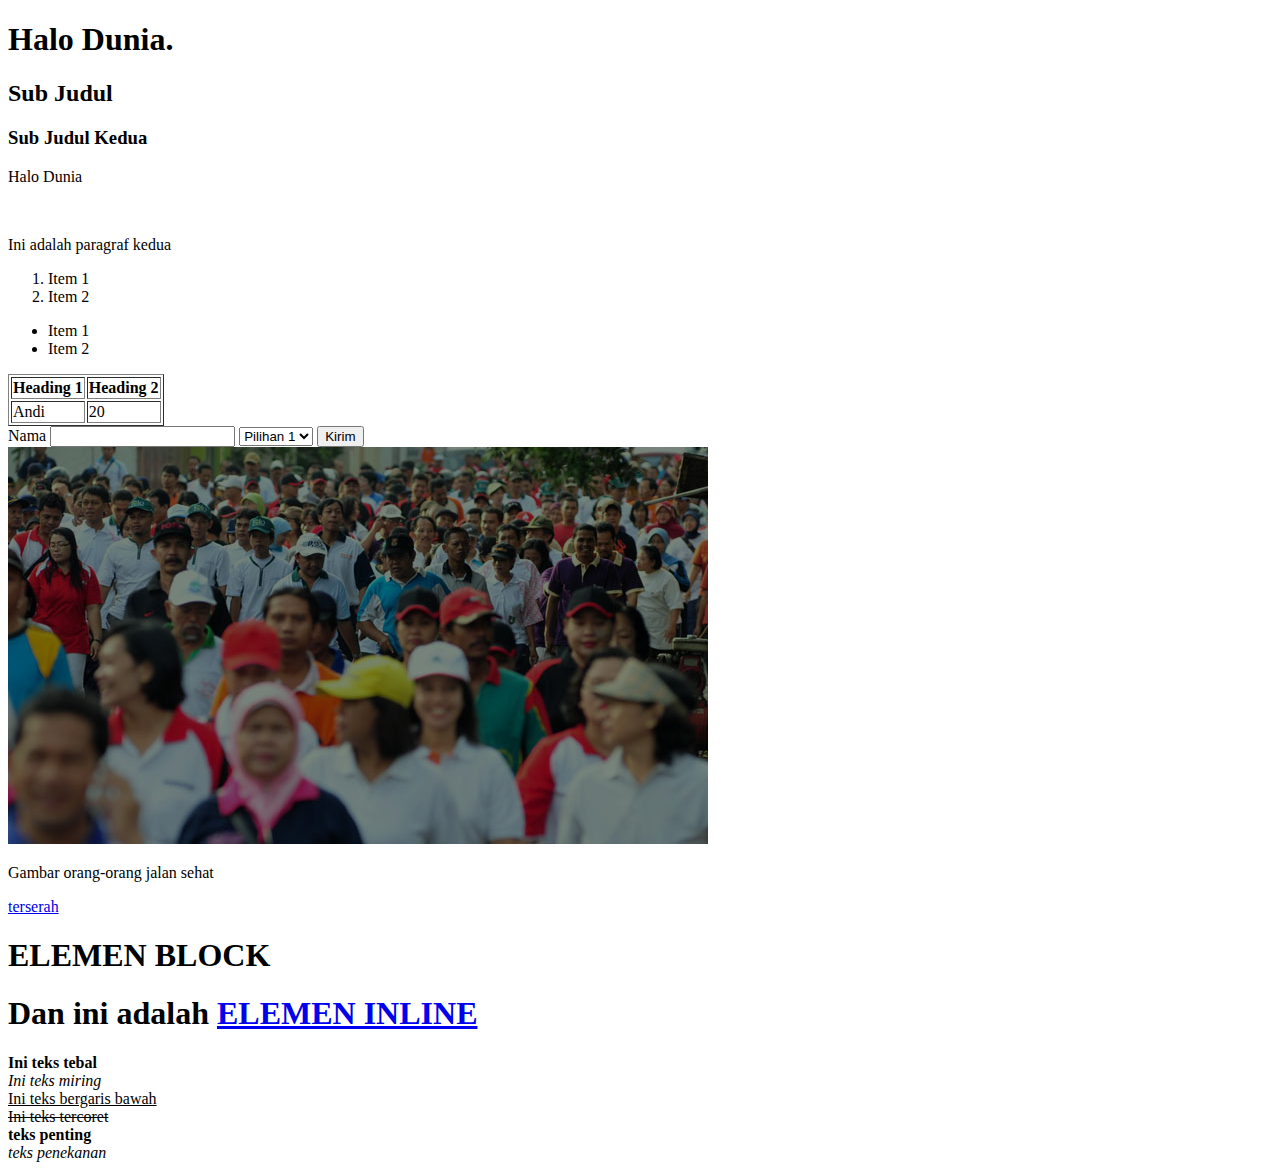
<file: index.html>
<!DOCTYPE html>
<html>
<head>
    <title>Document</title>
</head>
<body>
    <h1>Halo Dunia.</h1>
    <h2>Sub Judul</h2>
    <h3>Sub Judul Kedua</h3>
    <p>Halo Dunia</p>
    <br>
    <p>Ini adalah paragraf kedua</p>

    <ol>
        <li>Item 1</li>
        <li>Item 2</li>
    </ol>

    <ul>
        <li>Item 1</li>
        <li>Item 2</li>
    </ul>

    <table border = "Solid black">
        <tr>
            <th>Heading 1</th>
            <th>Heading 2</th>
        </tr>
        <tr>
            <td>Andi</td>
            <td>20</td>
        </tr>
    </table>

    <form action = "/submit">
        <label for = "name">Nama</label>
        <input type = "text" id = "name" name = "name">
        <select name = "" id = "">
            <option value = "1">Pilihan 1</option>
            <option value = "2">Pilihan 2</option>
        </select>
        <button type = "submit">Kirim</button>
    </form>

    <img src = "people.png" alt = "Gambar orang-orang jalan sehat">
    <p>Gambar orang-orang jalan sehat</p>

    <a href="https://in.pinterest.com/pin/796292777869789248/">terserah</a>

    <h1>ELEMEN BLOCK</h1>
    <h1>Dan ini adalah <a href="https://in.pinterest.com/pin/796292777869789248/">ELEMEN INLINE</a></h1>

    <b>Ini teks tebal</b> <br>
    <i>Ini teks miring</i> <br>
    <u>Ini teks bergaris bawah</u> <br>
    <s>Ini teks tercoret</s> <br>
    <strong>teks penting</strong> <br>
    <em>teks penekanan</em>
</body>
</html>
</file>
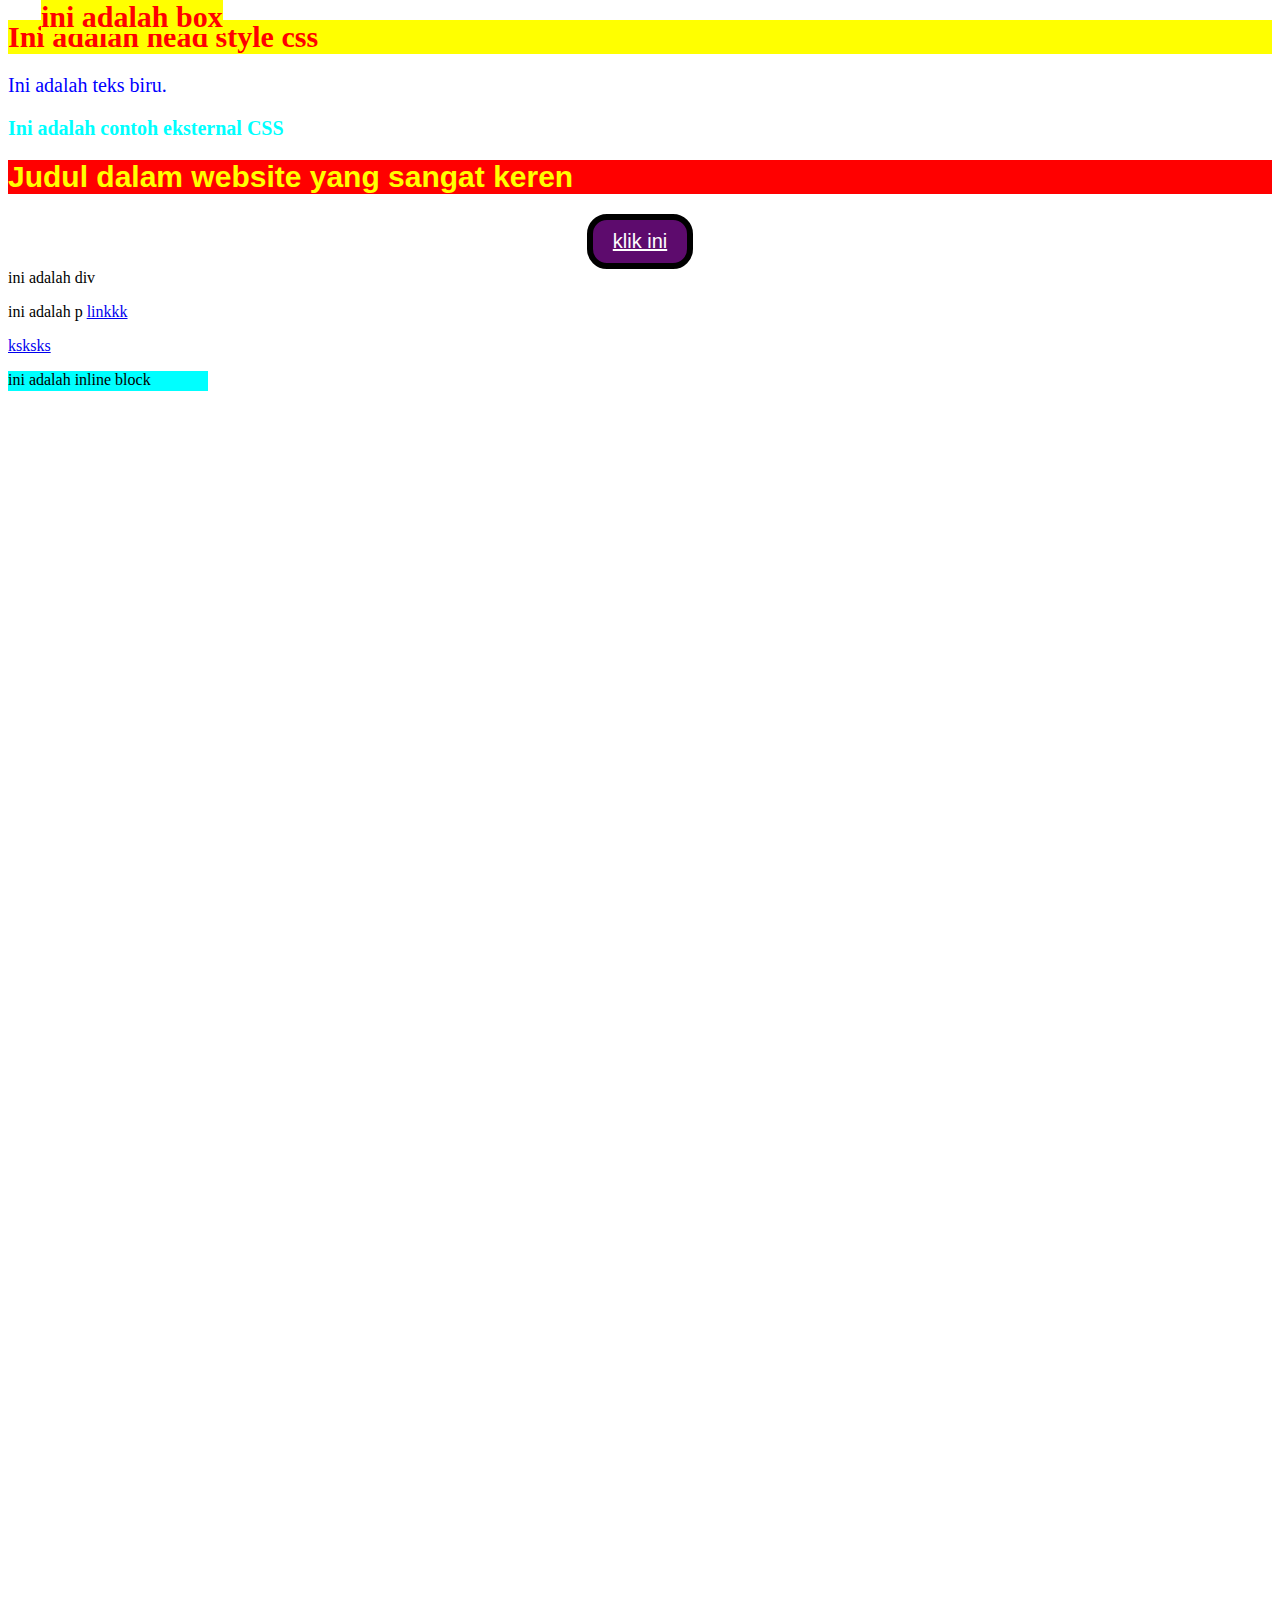
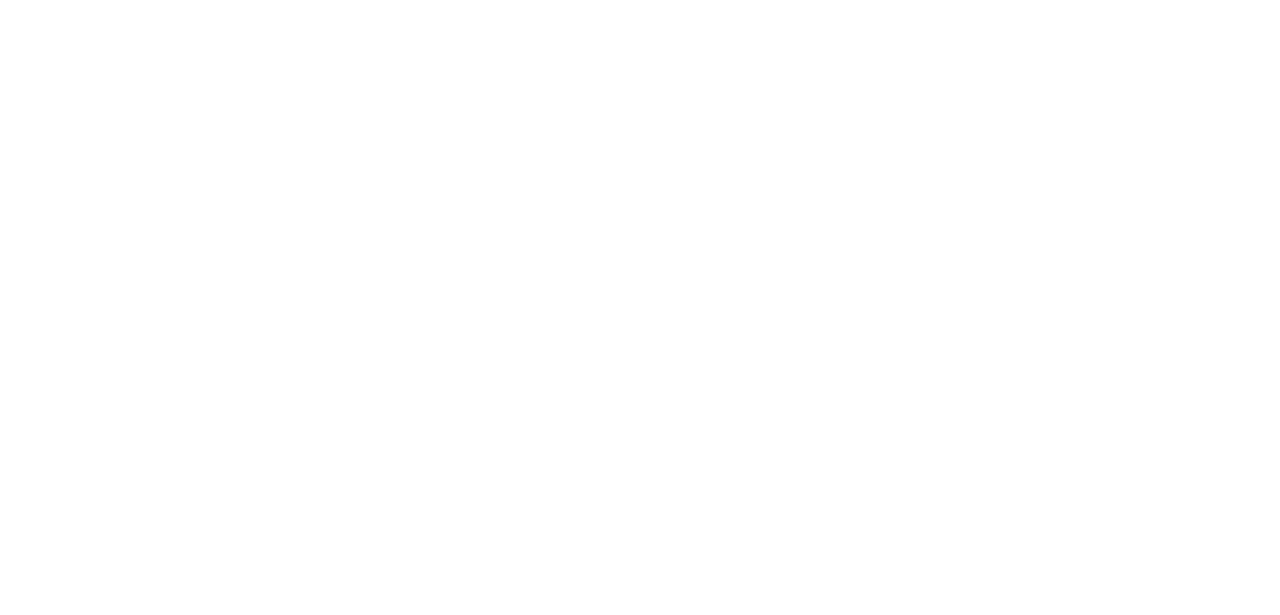
<file: css.html>
<!DOCTYPE html>
<html lang="en">
<head>
    <meta charset="UTF-8">
    <meta name="viewport" content="width=device-width, initial-scale=1.0">
    <title>Belajar CSS</title>
    <style>
        h1 {
            color: red;
            font-size: 30px;
            background-color: yellow;
        }
        h2 {
            color: blue;
            font-size: 25px;
        }
    </style>
    <link rel="stylesheet" href="./style.css">
</head>
<body>
    <h1>Ini adalah head style css</h1>
    <p style="color: blue; font-size: 20px;">Ini adalah teks biru.</p>
    <h2>Ini adalah contoh eksternal CSS</h2>
    <div class="ineru">
        <h1 class="highlight" id="title">Judul dalam website yang sangat keren</h1>
    </div>

    <p class = "button-keren">
        klik ini
    </p>
    
    <div>
        ini adalah div
        <p>ini adalah p <a href="s">linkkk</a></p>
        <a href="S">ksksks</a>
        <br>
        <p class="inline-block">ini adalah inline block</p>
    </div>

    <div class = "container">
        <div class ="box" style>
            <h1 class="text-fixed">ini adalah box</h1>
        </div>
    </div>
    <div class="layar"></div>
    <div class="layar"></div>
</body>
</html>
</file>
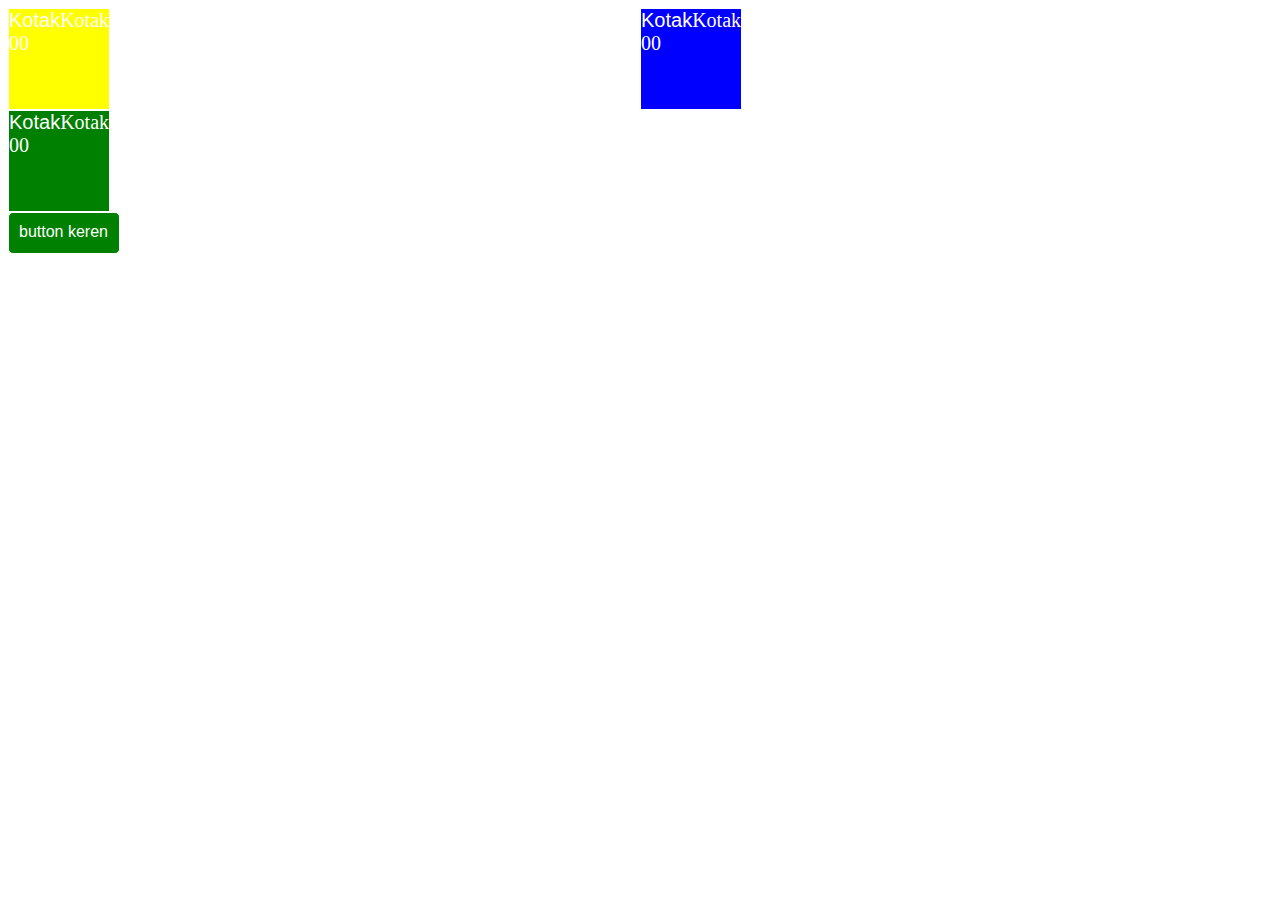
<file: grid.html>
<!DOCTYPE html>
<html lang="en">
<head>
    <meta charset="UTF-8">
    <meta name="viewport" content="width=device-width, initial-scale=1.0">
    <title>Document</title>
    <link rel="stylesheet" href="grid.css">
</head>
<body>
    <!-- <div class = "container">
        <div class = "kotak"></div>
        <div class = "kotak-2"></div>
        <div class = "kotak-2"></div>
        <div class = "kotak"></div>
        <div class = "kotak"></div>
        <div class = "kotak-2"></div>
    </div> -->
    <div class = "container">
        <div class = "kotak"></div>
        <div class = "kotak"></div>
        <div class = "kotak"></div>
    </div>
    <div class = "button-keren">
        button keren
    </div>
</body>
</html>
</file>
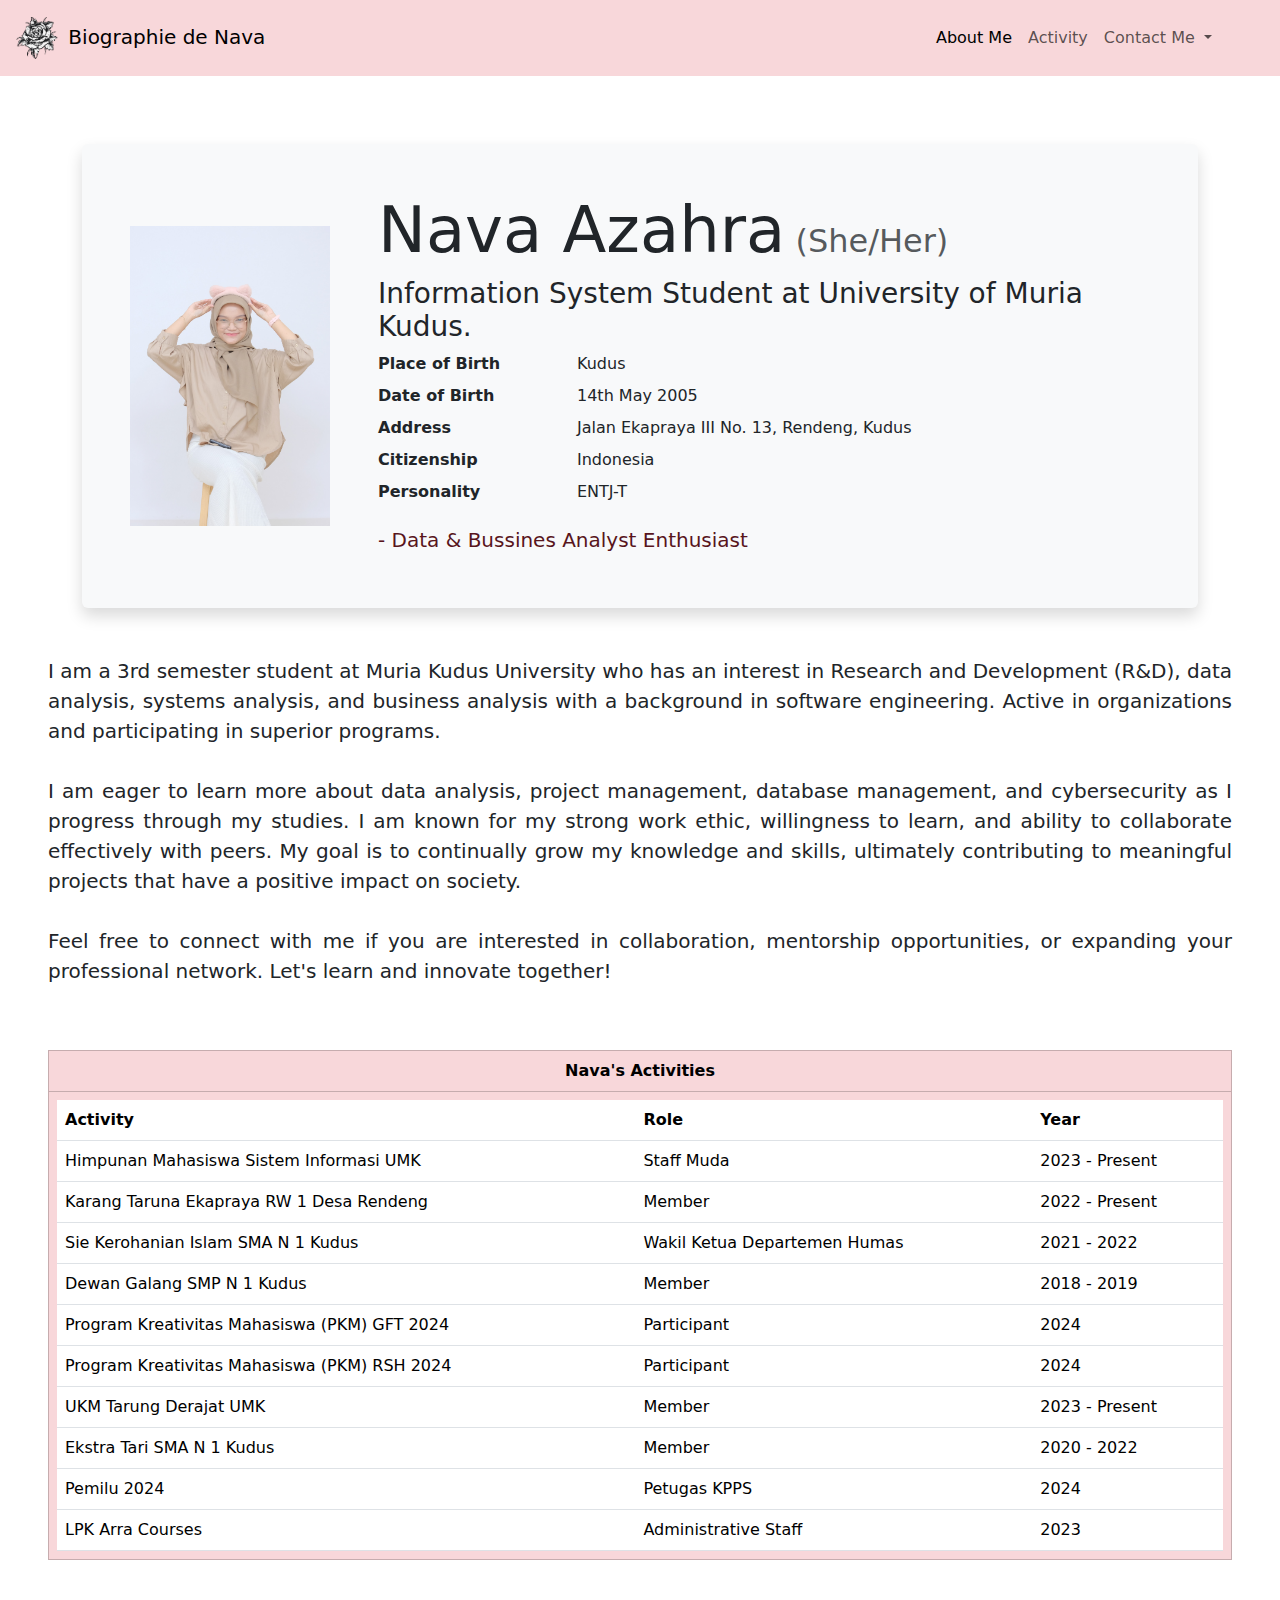
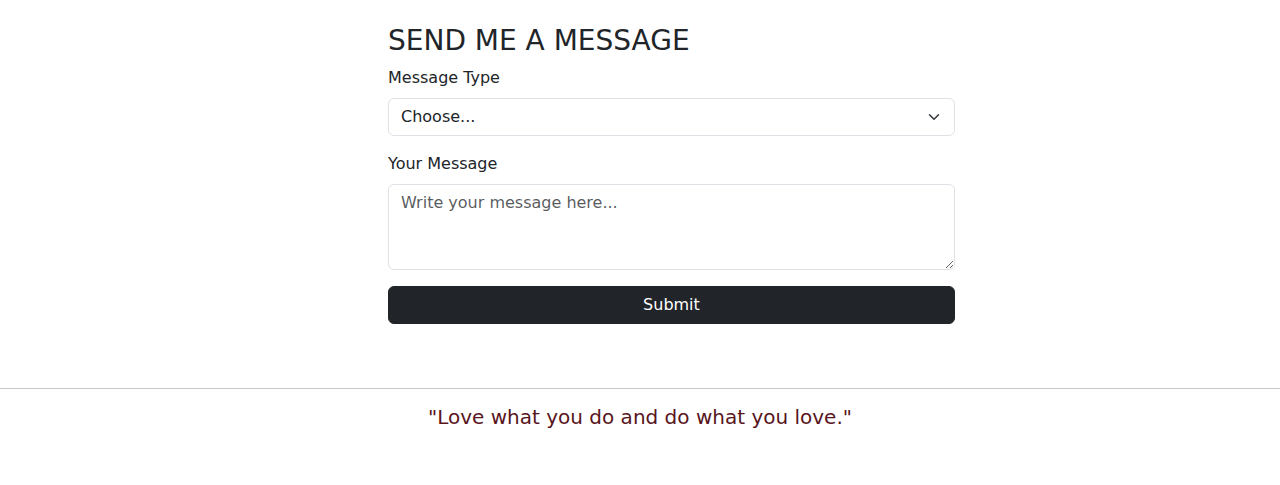
<file: projectNava.html>
<!DOCTYPE html>
<html lang="en">
<head>
    <meta charset="UTF-8">
    <meta name="viewport" content="width=device-width, initial-scale=1.0">
    <title>Biographie de Nava</title>
    <link rel="stylesheet" href="./bootstrap/bootstrap-5.3.3-dist/css/bootstrap.min.css">
    <style>
      .small-text {
          font-size: 0.5em;
      }
      .text-justify {
            text-align: justify;
      }
  </style>
</head>
    <body>
        <nav class="navbar navbar-expand-lg bg-danger-subtle fixed-top">
            <div class="container-fluid">
              <a class="navbar-brand" href="#">
                <img src="rose.png" width="50">
                Biographie de Nava
              </a>
              <button class="navbar-toggler" type="button" data-bs-toggle="collapse" data-bs-target="#navbarNav" aria-controls="navbarNav" aria-expanded="false" aria-label="Toggle navigation">
                <span class="navbar-toggler-icon"></span>
              </button>
              <div class="collapse navbar-collapse" id="navbarNav">
                <ul class="navbar-nav ms-auto mb-0 me-md-5">
                  <li class="nav-item">
                    <a class="nav-link active" aria-current="page" href="">About Me</a>
                  </li>
                  <li class="nav-item">
                    <a class="nav-link" href="#activity">Activity</a>
                  </li>
                  <li class="nav-item dropdown">
                    <a class="nav-link dropdown-toggle" href="#" role="button" data-bs-toggle="dropdown" aria-expanded="false">
                      Contact Me
                    </a>
                    <ul class="dropdown-menu">
                      <li><a class="dropdown-item" href="https://wa.me/qr/PSQBXBAIQ25GJ1"><img src="whatsap.png" width="35">    Whatsapp</a></li>
                      <li><a class="dropdown-item" href="https://www.instagram.com/navzhr?utm_source=qr"><img src="insta.png" width="35">    Instagram</a></li>
                      <li><a class="dropdown-item" href="https://www.linkedin.com/in/navaazahra/"><img src="in.png" width="35">    Linkedin</a></li>
                    </ul>
                  </li>
                </ul>
              </div>
            </div>
          </nav>
        <br><br><br><br>

        <div class="container mt-5">
        <div class="shadow p-5 mb-5 bg-body-tertiary rounded d-flex align-items-center">
          <img src="foto.JPG" alt="" width="200" class="me-5">
          <div>
            <h1 class="display-3">Nava Azahra<small class="text-muted small-text"> (She/Her)</small></h1>
            <h1 class="h3">
              Information System Student at University of Muria Kudus.</h1>
              <dl class="row">
                <dt class="col-sm-3">Place of Birth</dt>
                <dd class="col-sm-9">Kudus</dd>

                <dt class="col-sm-3">Date of Birth</dt>
                <dd class="col-sm-9">14th May 2005</dd>

                <dt class="col-sm-3">Address</dt>
                <dd class="col-sm-9">Jalan Ekapraya III No. 13, Rendeng, Kudus</dd>

                <dt class="col-sm-3">Citizenship</dt>
                <dd class="col-sm-9">Indonesia</dd>
                
                <dt class="col-sm-3">Personality</dt>
                <dd class="col-sm-9">ENTJ-T</dd>
              </dl>
            <p class="h5 text-danger-emphasis">- Data & Bussines Analyst Enthusiast</p>
          </div>
        </div>
      </div>
        
        <p class="lead mx-5 text-justify">
        I am a 3rd semester student at Muria Kudus University who has an interest in Research and Development (R&D), data analysis, systems analysis, and business analysis 
        with a background in software engineering. Active in organizations and participating in superior programs.        
        <br><br> I am eager to learn more about data analysis, project management, database management, and cybersecurity as I progress through my studies.
        I am known for my strong work ethic, willingness to learn, and ability to collaborate effectively with peers. My goal is to continually grow my knowledge and skills, ultimately contributing to meaningful projects that have a positive impact on society.

        <br><br>Feel free to connect with me if you are interested in collaboration, mentorship opportunities, or expanding your professional network. Let's learn and innovate together!</p>
        </p>

        <div id="activity" class="d-flex justify-content-center">
        <table class="table table-danger table-bordered mt-5 mx-5">
          <thead>
              <tr>
                  <th colspan="4" class="text-center">Nava's Activities</th>
              </tr>
          </thead>
          <tbody>
              <tr>
                  <td colspan="4">
                      <table class="table mb-0">
                          <thead>
                              <tr>
                                  <th>Activity</th>
                                  <th>Role</th>
                                  <th>Year</th>
                              </tr>
                          </thead>
                          <tbody>
                              <tr>
                                  <td>Himpunan Mahasiswa Sistem Informasi UMK</td>
                                  <td>Staff Muda</td>
                                  <td>2023 - Present</td>
                              </tr>
                              <tr>
                                  <td>Karang Taruna Ekapraya RW 1 Desa Rendeng</td>
                                  <td>Member</td>
                                  <td>2022 - Present</td>
                              </tr>
                              <tr>
                                  <td>Sie Kerohanian Islam SMA N 1 Kudus</td>
                                  <td>Wakil Ketua Departemen Humas</td>
                                  <td>2021 - 2022</td>
                              </tr>
                              <tr>
                                <td>Dewan Galang SMP N 1 Kudus</td>
                                <td>Member</td>
                                <td>2018 - 2019</td>
                            </tr>
                            <tr>
                              <td>Program Kreativitas Mahasiswa (PKM) GFT 2024</td>
                              <td>Participant</td>
                              <td>2024</td>
                            </tr>
                            <tr>
                              <td>Program Kreativitas Mahasiswa (PKM) RSH 2024</td>
                              <td>Participant</td>
                              <td>2024</td>
                            </tr>
                            <tr>
                              <td>UKM Tarung Derajat UMK</td>
                              <td>Member</td>
                              <td>2023 - Present</td>
                            </tr>
                            <tr>
                              <td>Ekstra Tari SMA N 1 Kudus</td>
                              <td>Member</td>
                              <td>2020 - 2022</td>
                            </tr>
                            <tr>
                              <td>Pemilu 2024</td>
                              <td>Petugas KPPS</td>
                              <td>2024</td>
                            </tr>
                            <tr>
                              <td>LPK Arra Courses</td>
                              <td>Administrative Staff</td>
                              <td>2023</td>
                            </tr>
                          </tbody>
                      </table>
                  </td>
              </tr>
          </tbody>
        </table>
        </div>

        <div class="mx-auto p-5" style= "max-width: 600px;">
          <h3>SEND ME A MESSAGE</h3>
          <div class="mb-3">
              <label for="messageType" class="form-label">Message Type</label>
              <select class="form-select" id="messageType" style="width: 15cm;">
                  <option selected>Choose...</option>
                  <option value="Komentar">Comment</option>
                  <option value="Kritik">Criticism</option>
                  <option value="Saran">Suggestion</option>
              </select>
          </div>
          <div class="mb-3">
              <label for="messageContent" class="form-label">Your Message</label>
              <textarea class="form-control" id="messageContent" style="width: 15cm;" rows="3" placeholder="Write your message here..."></textarea>
          </div>
          <button type="button" class="btn btn-dark" style="width: 15cm;">Submit</button>
        </div>
        
        <div class="quote-section">
          <hr>
          <h5 class="d-flex justify-content-center text-danger-emphasis">"Love what you do and do what you love."</h5>
        </div>
  <br><br>
        <script src="https://cdn.jsdelivr.net/npm/bootstrap@5.3.3/dist/js/bootstrap.bundle.min.js" integrity="sha384-YvpcrYf0tY3lHB60NNkmXc5s9fDVZLESaAA55NDzOxhy9GkcIdslK1eN7N6jIeHz" crossorigin="anonymous"></script>
    </body>
</html>
</file>
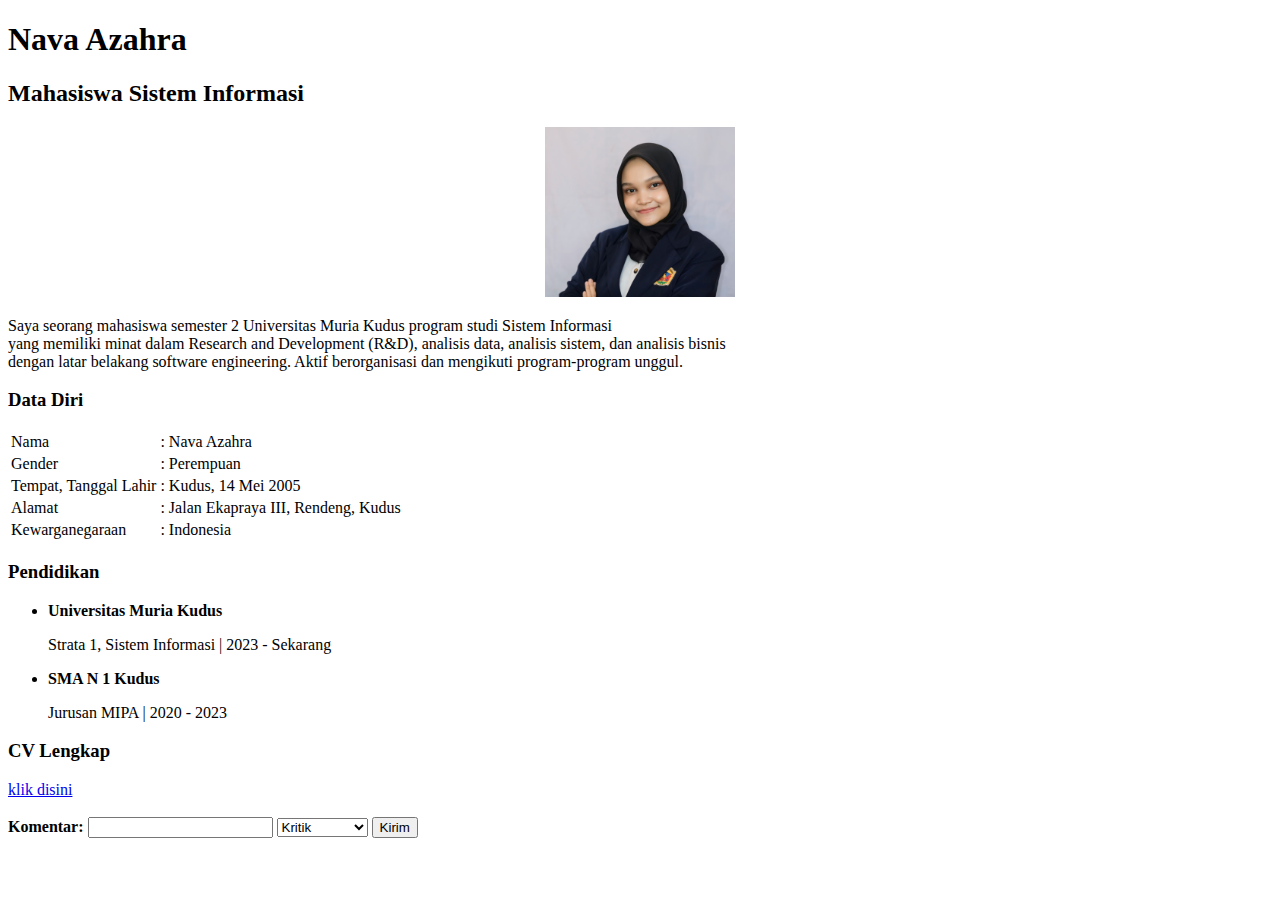
<file: task.html>
<!DOCTYPE html>
<html>
<head>
    <meta charset="UTF-8">
    <meta name="viewport" content="width=device-width, initial-scale=1.0">
    <title>BIODATA</title>
</head>
<body>
    <h1> Nava Azahra </h1>
    <h2> Mahasiswa Sistem Informasi </h2>
<center>
    <img src="nava.jpeg" alt="" width="15%" height="15%">
</center>
    <p>Saya seorang mahasiswa semester 2 Universitas Muria Kudus program studi Sistem Informasi 
        <br> yang memiliki minat dalam Research and Development (R&D), analisis data, analisis sistem, dan analisis bisnis 
        <br> dengan latar belakang software engineering. Aktif berorganisasi dan mengikuti program-program unggul.</p>
    <h3> Data Diri </h3>
    <table>
        <tr>
            <td>Nama</td>
            <td>: Nava Azahra</td>
        </tr>
        <tr>    
            <td>Gender</td>
            <td>: Perempuan</td>
        </tr>
        <tr>
            <td>Tempat, Tanggal Lahir</td>
            <td>: Kudus, 14 Mei 2005</td>
        </tr>
        <tr>
            <td>Alamat</td>
            <td>: Jalan Ekapraya III, Rendeng, Kudus</td>
        </tr>
        <tr>
            <td>Kewarganegaraan</td>
            <td>: Indonesia</td>
        </tr>
    </table>

    <h3> Pendidikan </h3>
    <ul>
        <li><b>Universitas Muria Kudus</b></li>
        <p>Strata 1, Sistem Informasi | 2023 - Sekarang</p>
        <li> <b>SMA N 1 Kudus</b></li>
        <p>Jurusan MIPA | 2020 - 2023</p>
    </ul>

    <h3> CV Lengkap </h3>
    <a href="https://www.figma.com/design/NQLPW9jCucBBngJs1Wmdik/CV-Nava?node-id=0-1&t=L7MqJwyYSyIhb49X-1" >klik disini</a>
    <br>
    <br>
    <form action="/submit">
        <label for="comment"><b>Komentar:</b></label>
        <input type="text" id="comment" comment="comment">
        <select name="" id="">
            <option value="1">Kritik</option>
            <option value="2">Saran</option>
            <option value="2">Pertanyaan</option>
        </select>
        <button type="submit">Kirim</button>
    </form>
</body>
</html>
</file>
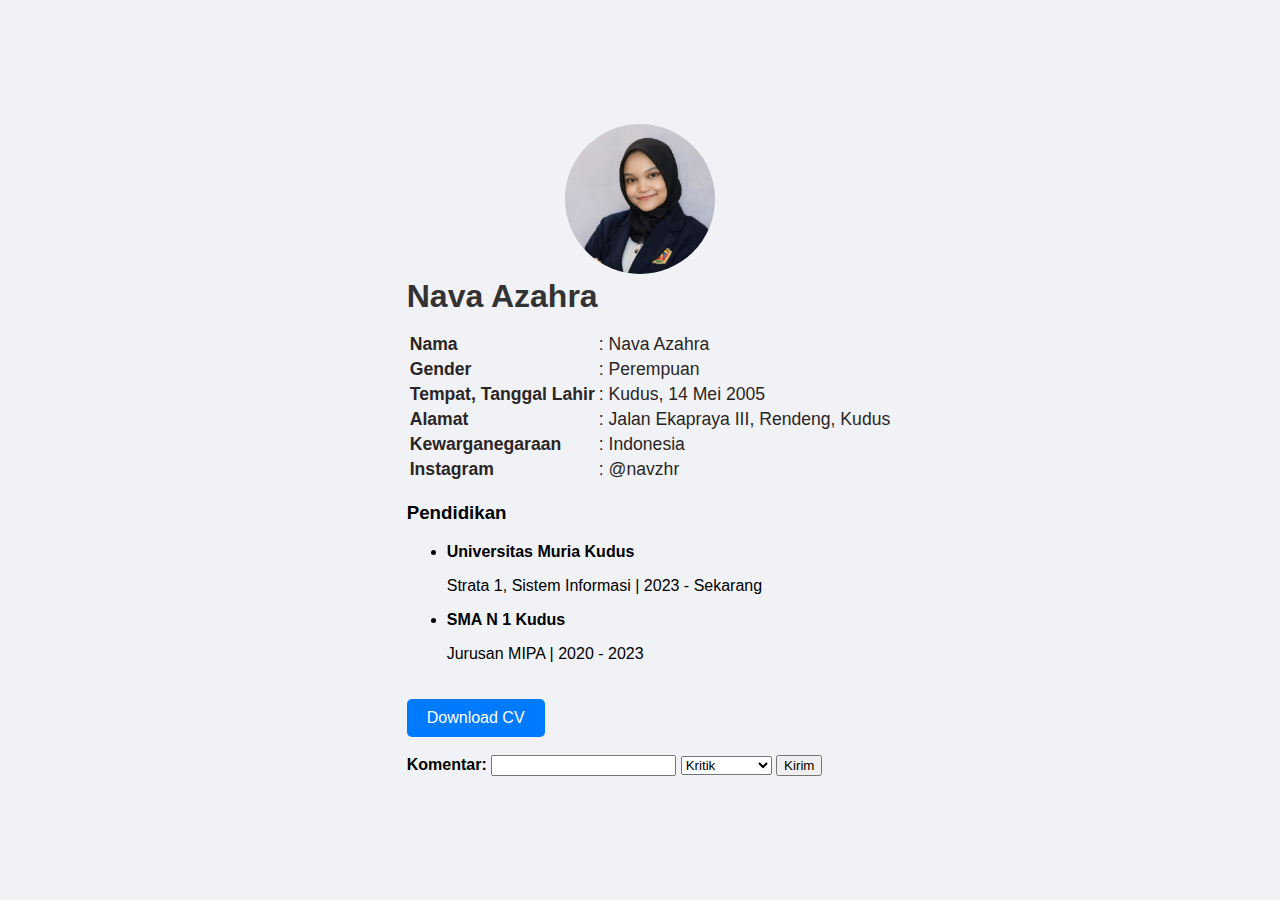
<file: task_2.html>
<!DOCTYPE html>
<html lang="en">
<head>
    <meta charset="UTF-8">
    <meta name="viewport" content="width=device-width, initial-scale=1.0">
    <title>Biodata Nava</title>
    <link rel="stylesheet" href="style_2.css">
</head>
<body>
    <div class = "container">
            <div class="profile-image">
                <img src="nava.jpeg" alt="Nava Azahra">
            </div>
            <div class="profile-info">
                <h1>Nava Azahra</h1>
                <p> </p>
                <table>
                    <tr>
                        <td><b>Nama</b></td>
                        <td>: Nava Azahra</td>
                    </tr>
                    <tr>    
                        <td><b>Gender</b></td>
                        <td>: Perempuan</td>
                    </tr>
                    <tr>
                        <td><b>Tempat, Tanggal Lahir</b></td>
                        <td>: Kudus, 14 Mei 2005</td>
                    </tr>
                    <tr>
                        <td><b>Alamat</b></td>
                        <td>: Jalan Ekapraya III, Rendeng, Kudus</td>
                    </tr>
                    <tr>
                        <td><b>Kewarganegaraan</b></td>
                        <td>: Indonesia</td>
                    </tr>
                    <tr>
                        <td><b>Instagram</b></td>
                        <td>: @navzhr</td>
                    </tr>
                </table>

                <h3> Pendidikan </h3>
                <ul>
                    <li><b>Universitas Muria Kudus</b></li>
                    <p>Strata 1, Sistem Informasi | 2023 - Sekarang</p>
                    <li> <b>SMA N 1 Kudus</b></li>
                    <p>Jurusan MIPA | 2020 - 2023</p>
                </ul>
                <div class="cv-link">
                    <a href="https://drive.google.com/file/d/1-OVtlQh7Qdn_xcw37WIRPNWHj4e6bdkg/view?usp=sharing" target="_blank">Download CV</a>
                </div>

                <br>
                <form action="/submit">
                    <label for="comment"><b>Komentar:</b></label>
                    <input type="text" id="comment" comment="comment">
                    <select name="" id="">
                        <option value="1">Kritik</option>
                        <option value="2">Saran</option>
                        <option value="2">Pertanyaan</option>
                    </select>
                    <button type="submit">Kirim</button>
                </form>
    </div>
</body>
</html>
</file>
<file: style.css>
h2{
    color: aqua;
    font-size: 20px;
}
.highlight{
    font-size: 30px;
    font-family: Impact, Haettenschweiler, 'Arial Narrow Bold', sans-serif;
    color: blueviolet;
}
#title{
    color: red;
}
.ineru #title{
    color: green;
}
.ineru h1#title{
    color: yellow;
    background-color: red;
}
.button-keren{
    color: white;
    background-color: rgb(93, 11, 109);
    padding: 10px 20px; 
    margin: 10px;
    border: 6px solid black;   
    font-size: 20px;
    font-family: 'Franklin Gothic Medium', 'Arial Narrow', Arial, sans-serif;
    text-align: center;
    text-decoration: underline;
    width: fit-content;
    border-radius: 20px;
    margin: 0 auto;
}
p{
    display: block;
    margin-block-start: 1em;
    margin-block-end: 1em;
    margin-inline-start: 0px;
    margin-inline-end: 0px;
    unicode-bidi: isolate;
}
.inline-block{
    display: inline-block;
    width: 200px;
    height: 20px;
    background-color: aqua;
}
.text-fixed {
    margin: 0 auto;
    position: fixed;
    top: 0;
    left: 41px;
}
.layar{
    height: 100vh;

}
</file>
<file: grid.css>
.container {
    display: grid;
    grid-template-columns: 1fr 1fr;
    width: 100%;
}

.kotak{
    border: 1px solid white;
    background-color: blue;
    height: 100px;
    width: 100px;
}

.kotak-2{
    border: 1px solid white;
    background-color: red;
    height: 50px;
    width: 50px;
}

.button-keren{
    font-family: 'Franklin Gothic Medium', 'Arial Narrow', Arial, sans-serif;
    background-color: green;
    color: white;
    border: 1px solid white;
    padding: 10px;
    border-radius: 5px;
    height: 20px;
    width: 90px;
    transition: background-color 0.3s ease;
}

/* .button-keren:hover{
    background-color: white;
    color: green;
    border: 1px solid green;
} */

.button-keren:focus{
    background-color: black;
    font-size: 20px;
}

.kotak:first-child{
    background-color: yellow;
}

.kotak:nth-child(3){
    background-color: green;
}

.kotak::before{
    content: 'Kotak';
    color: white;
    font-size: 20px;
    font-family: 'Franklin Gothic Medium', 'Arial Narrow', Arial, sans-serif;
}

.kotak::after{
    content: 'Kotak 00';
    color: white;
    font-size: 20px;
}
</file>
<file: style_2.css>
body {
    font-family: 'Arial', sans-serif;
    background-color: #f0f2f5;
    display: flex;
    justify-content: center;
    align-items: center;
    height: 100vh;
    margin: 0;
}

.container {
    display: flex;
    justify-content: center;
    align-items: center;
    flex-direction: column;
}

/* .profile-card {
    background: #ffffff;
    border-radius: 15px;
    box-shadow: 0 4px 8px rgba(0, 0, 0, 0.1);
    display: flex;
    padding: 20px;
    max-width: 800px;
    margin: 20px;
} */

.profile-image img {
    border-radius: 50%;
    width: 150px;
    height: 150px;
    object-fit: cover;
}

.profile-info {
    margin-left: 20px;
}

.profile-info h1 {
    margin: 0;
    font-size: 2em;
    color: #333;
}

.profile-info table {
    margin: 10px 0;
    font-size: 1.1em;
    color: #2b2525;
}

.cv-link a {
    display: inline-block;
    margin-top: 20px;
    padding: 10px 20px;
    background-color: #007bff;
    color: #ffffff;
    text-decoration: none;
    border-radius: 5px;
    transition: background-color 0.3s ease;
}

.cv-link a:hover {
    background-color: #0056b3;
}
</file>
